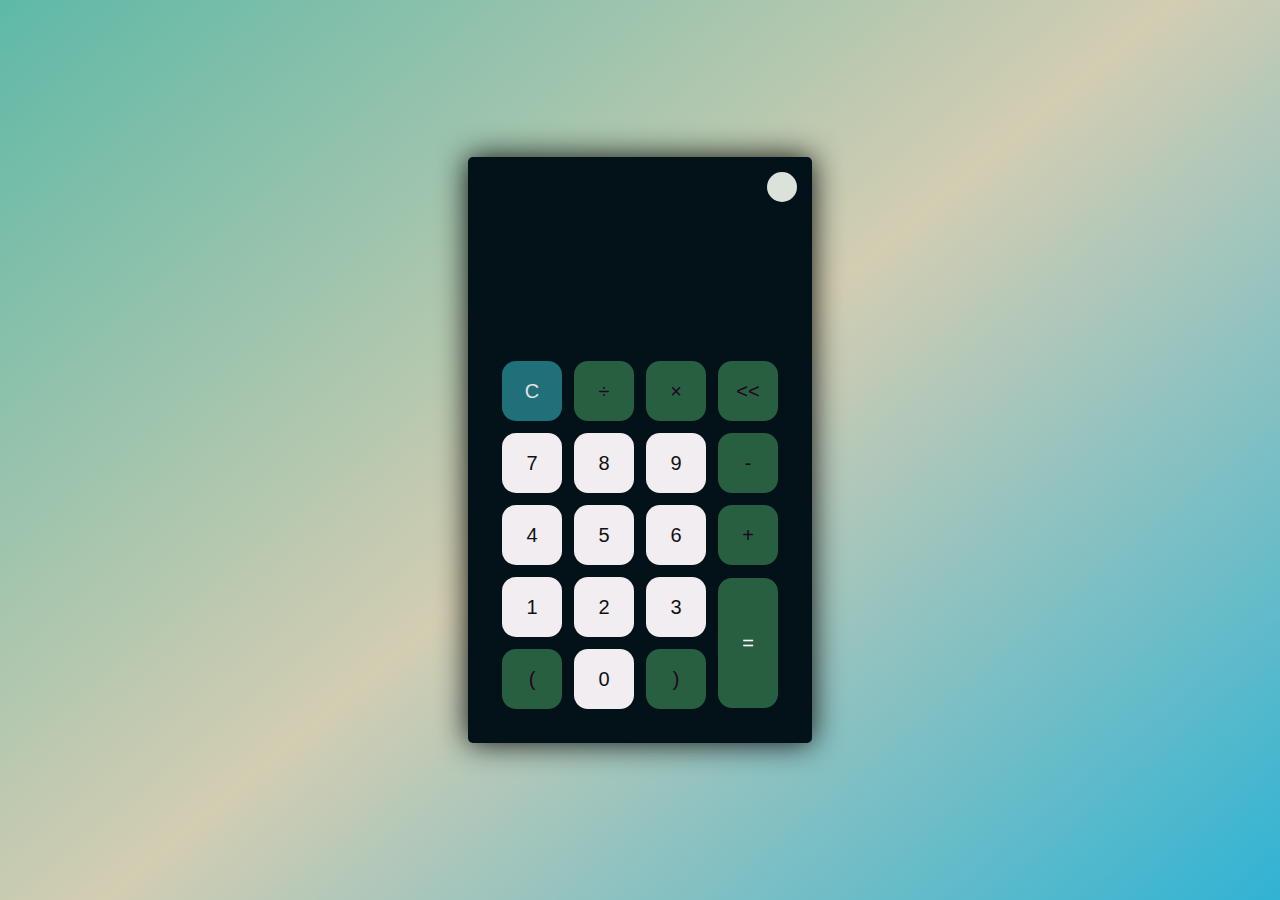
<file: index.html>
<!DOCTYPE html>
<html lang="en">

<head>
    <meta charset="UTF-8">
    <meta http-equiv="X-UA-Compatible" content="IE=edge">
    <meta name="viewport" content="width=device-width, initial-scale=1.0">
    <link rel="stylesheet" href="style.css">
    <title>Mycalculator</title>
</head>

<body>
    <div class="container">
        <div class="calculator dark">
            <div class="theme-toggler active">
                <i class="toggler-icon"></i>
            </div>
            <div class="display-screen">
                <div id="display"></div>
            </div>
            <div class="buttons">
                <table>
                    <tr>
                        <td><button class="btn-operator" id="clear">C</button></td>
                        <td><button class="btn-operator" id="/">&divide;</button></td>
                        <td><button class="btn-operator" id="*">&times;</button></td>
                        <td><button class="btn-operator" id="backspace">
                                << </button>
                        </td>
                    </tr>
                    <tr>
                        <td><button class="btn-number" id="7">7</button></td>
                        <td><button class="btn-number" id="8">8</button></td>
                        <td><button class="btn-number" id="9">9</button></td>
                        <td><button class="btn-operator" id="-">-</button></td>
                    </tr>
                    <tr>
                        <td><button class="btn-number" id="4">4</button></td>
                        <td><button class="btn-number" id="5">5</button></td>
                        <td><button class="btn-number" id="6">6</button></td>
                        <td><button class="btn-operator" id="+">+</button></td>
                    </tr>
                    <tr>
                        <td><button class="btn-number" id="1">1</button></td>
                        <td><button class="btn-number" id="2">2</button></td>
                        <td><button class="btn-number" id="3">3</button></td>
                        <td rowspan="2"><button class="btn-equal" id="equal">=</button></td>
                    </tr>
                    <tr>
                        <td><button class="btn-operator" id="(">(</button></td>
                        <td><button class="btn-number" id="0">0</button></td>
                        <td><button class="btn-operator" id=")">)</button></td>
                    </tr>
                </table>
            </div>
        </div>
    </div>
    <script src="script.js"></script>
</body>

</html>
</file>
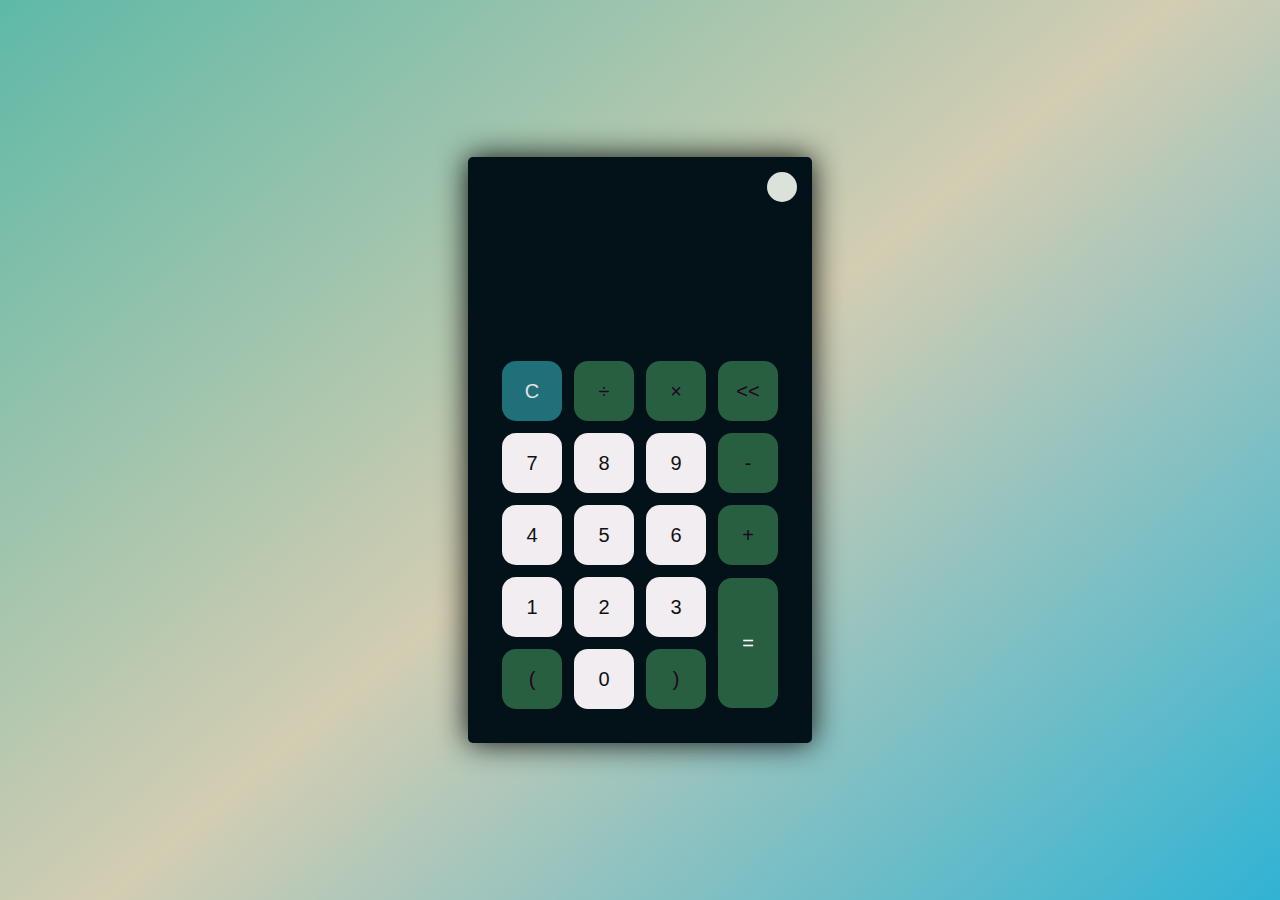
<file: calci.html>
<!DOCTYPE html>
<html lang="en">

<head>
    <meta charset="UTF-8">
    <meta http-equiv="X-UA-Compatible" content="IE=edge">
    <meta name="viewport" content="width=device-width, initial-scale=1.0">
    <link rel="stylesheet" href="style.css">
    <title>Mycalculator</title>
</head>

<body>
    <div class="container">
        <div class="calculator dark">
            <div class="theme-toggler active">
                <i class="toggler-icon"></i>
            </div>
            <div class="display-screen">
                <div id="display"></div>
            </div>
            <div class="buttons">
                <table>
                    <tr>
                        <td><button class="btn-operator" id="clear">C</button></td>
                        <td><button class="btn-operator" id="/">&divide;</button></td>
                        <td><button class="btn-operator" id="*">&times;</button></td>
                        <td><button class="btn-operator" id="backspace">
                                << </button>
                        </td>
                    </tr>
                    <tr>
                        <td><button class="btn-number" id="7">7</button></td>
                        <td><button class="btn-number" id="8">8</button></td>
                        <td><button class="btn-number" id="9">9</button></td>
                        <td><button class="btn-operator" id="-">-</button></td>
                    </tr>
                    <tr>
                        <td><button class="btn-number" id="4">4</button></td>
                        <td><button class="btn-number" id="5">5</button></td>
                        <td><button class="btn-number" id="6">6</button></td>
                        <td><button class="btn-operator" id="+">+</button></td>
                    </tr>
                    <tr>
                        <td><button class="btn-number" id="1">1</button></td>
                        <td><button class="btn-number" id="2">2</button></td>
                        <td><button class="btn-number" id="3">3</button></td>
                        <td rowspan="2"><button class="btn-equal" id="equal">=</button></td>
                    </tr>
                    <tr>
                        <td><button class="btn-operator" id="(">(</button></td>
                        <td><button class="btn-number" id="0">0</button></td>
                        <td><button class="btn-operator" id=")">)</button></td>
                    </tr>
                </table>
            </div>
        </div>
    </div>
    <script src="script.js"></script>
</body>

</html>
</file>
<file: style.css>
* {
    padding: 0;
    margin: 0;
    box-sizing: border-box;
    outline: 0;
    transition: all 0.5s ease;
}

body {
    font-family: sans-serif;
}

a {
    text-decoration: none;
    color: #fff;
}

body {
    align-items: center;
    background: linear-gradient(320deg, #30b3d4, #d3cdb2, #5eb9a7);
    display: flex;
    font-family: 'dosis', sans-serif;
    font-display: swap;
    height: inherit;
    justify-content: center;
}

.container {
    height: 100vh;
    width: 100vw;
    display: grid;
    place-items: center;
}

.calculator {
    position: relative;
    height: auto;
    width: auto;
    padding: 27px;
    border-radius: 5px;
    box-shadow: 0 0 30px #0f0f0f;
}

.theme-toggler {
    position: absolute;
    top: 30px;
    right: 30px;
    color: #ece5e5;
    cursor: pointer;
    z-index: 1;
}

.theme-toggler.active {
    color: #333;
}

.theme-toggler.active::before {
    background-color: #dbe2da;
}

.theme-toggler::before {
    content: '';
    height: 30px;
    width: 30px;
    position: absolute;
    top: 50%;
    transform: translate(-50%, -50%);
    border-radius: 50%;
    background-color: #0a0a0a;
    z-index: -1;
}

#display {
    margin: 0 10px;
    height: 150px;
    width: auto;
    max-width: 270px;
    display: flex;
    align-items: flex-end;
    justify-content: flex-end;
    font-size: 30px;
    margin-bottom: 20px;
    overflow-x: scroll;
}

#display::-webkit-scrollbar {
    display: block;
    height: 3px;
}

button {
    height: 60px;
    width: 60px;
    border: 0;
    border-radius: 14px;
    margin: 5px;
    font-size: 20px;
    cursor: pointer;
    transition: all 200ms ease;
}

button:hover {
    transform: scale(1.1);
}

button#equal {
    height: 130px;
}

/* light theme */

.calculator {
    background-color: #dbd2d2;
}

.calculator #display {
    color: #0a1e23;
}

.calculator button#clear {
    background-color: #627f8b;
    color: #080808;
}

.calculator button.btn-number {
    background-color: #7e9eb1;
    color: #000000;
}

.calculator button.btn-operator {
    background-color: #7c687b;
    color: rgb(10, 10, 10);
}

.calculator button.btn-equal {
    background-color: #627f8b;
    color: #000;
}

/* dark theme */

.calculator.dark {
    background-color: #021218;
}

.calculator.dark #display {
    color: #d2d8db;
}

.calculator.dark button#clear {
    background-color: #20707a;
    color: #e3e2e7;
}

.calculator.dark button.btn-number {
    background-color: #f1edf0;
    color: #101111;
}

.calculator.dark button.btn-operator {
    background-color: #285f41;
    color: #220321;
}

.calculator.dark button.btn-equal {
    background-color: #285f41;
    color: #ffffff;
}
</file>
